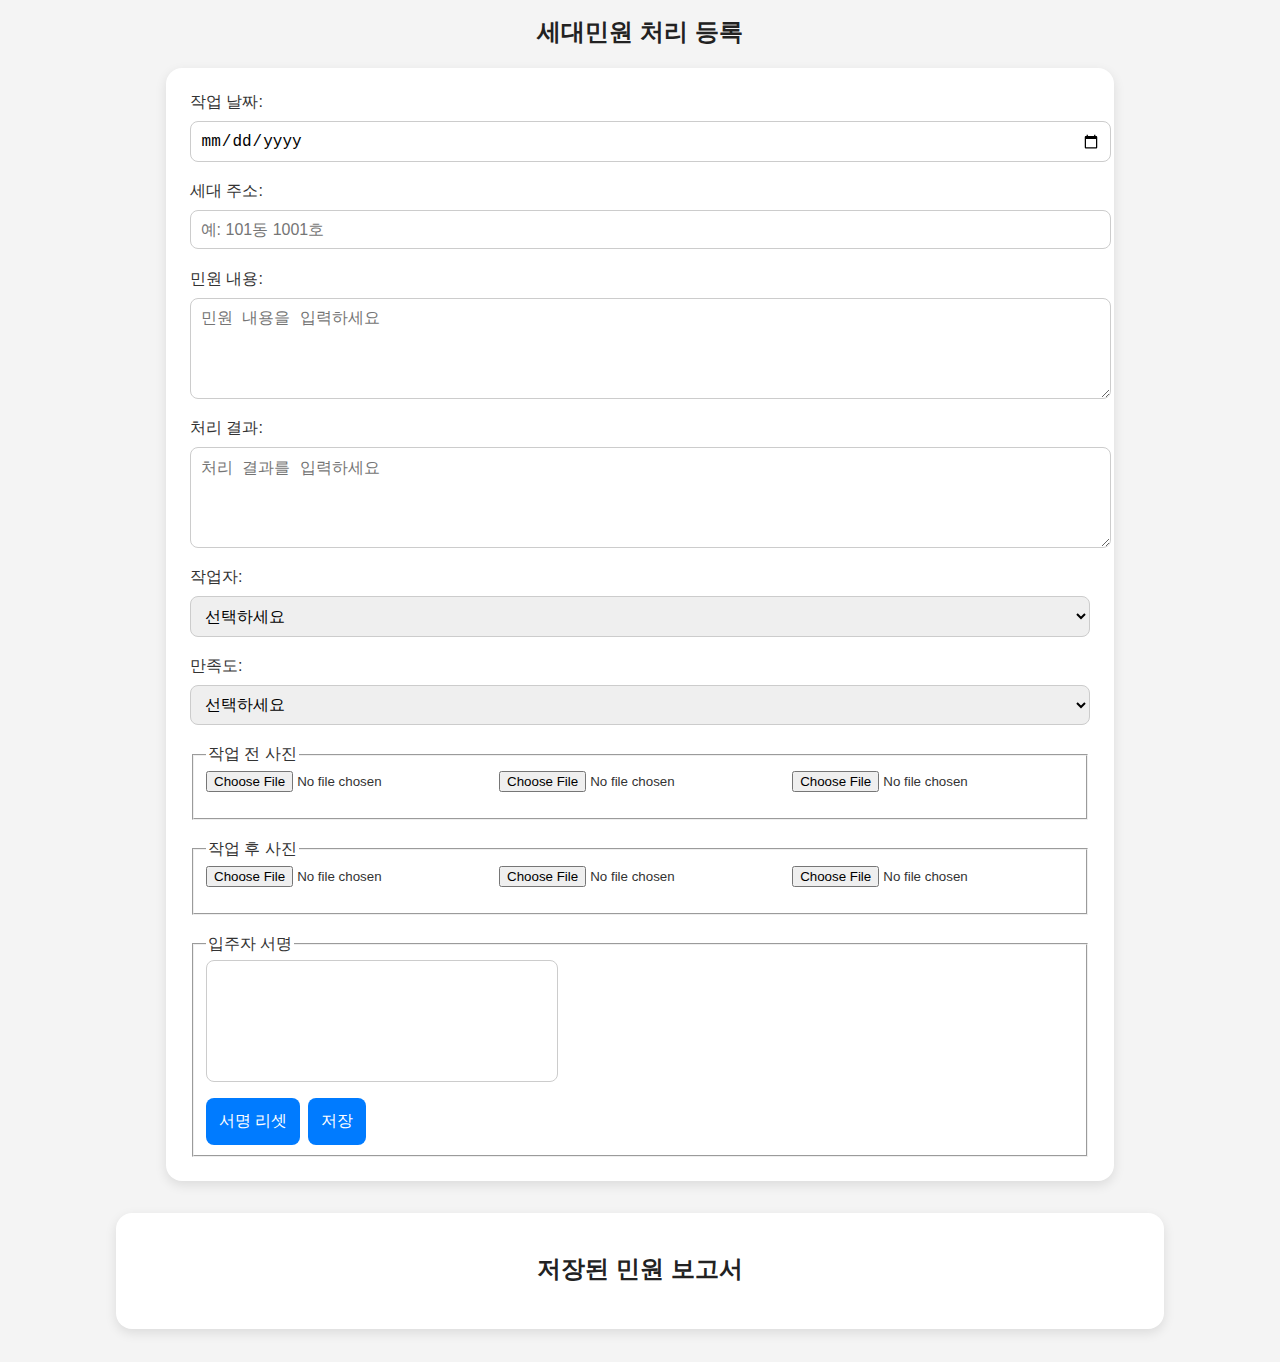
<file: index.html>
<!DOCTYPE html>
<html lang="ko">

<head>
  <meta charset="UTF-8">
  <meta name="viewport" content="width=device-width, initial-scale=1.0">
  <title>정촌 올리움 세대민원 처리 보고서</title>
  <link rel="stylesheet" href="style.css">
</head>

<body>
  <h2>세대민원 처리 등록</h2>
  <form id="reportForm">
    <label>작업 날짜:
      <input type="date" name="date" required>
    </label>

    <label>세대 주소:
      <input type="text" name="address" placeholder="예: 101동 1001호" required>
    </label>

    <label>민원 내용:
      <textarea name="content" placeholder="민원 내용을 입력하세요" required></textarea>
    </label>

    <label>처리 결과:
      <textarea name="result" placeholder="처리 결과를 입력하세요" required></textarea>
    </label>

    <label>작업자:
      <select name="manager" required>
        <option value="">선택하세요</option>
        <option value="김원식">김원식</option>
        <option value="최재혁">최재혁</option>
        <option value="박상우">박상우</option>
      </select>
    </label>

    <label>만족도:
      <select name="satisfaction" required>
        <option value="">선택하세요</option>
        <option value="1">⭐</option>
        <option value="2">⭐⭐</option>
        <option value="3">⭐⭐⭐</option>
        <option value="4">⭐⭐⭐⭐</option>
        <option value="5">⭐⭐⭐⭐⭐</option>
      </select>
    </label>

    <fieldset>
      <legend>작업 전 사진</legend>
      <div class="image-upload-grid">
        <input type="file" accept="image/*" class="before-image" required>
        <input type="file" accept="image/*" class="before-image">
        <input type="file" accept="image/*" class="before-image">
      </div>
      <div class="image-preview" id="before-preview"></div>
    </fieldset>

    <fieldset>
      <legend>작업 후 사진</legend>
      <div class="image-upload-grid">
        <input type="file" accept="image/*" class="after-image" required>
        <input type="file" accept="image/*" class="after-image">
        <input type="file" accept="image/*" class="after-image">
      </div>
      <div class="image-preview" id="after-preview"></div>
    </fieldset>

    <fieldset>
      <legend>입주자 서명</legend>
      <canvas id="signature-pad"></canvas>
      <div style="margin-top: 0.5rem; display: flex; gap: 0.5rem; flex-wrap: wrap;">
        <button type="button" onclick="clearSignature()">서명 리셋</button>
        <button type="button" onclick="saveReport()">저장</button>
      </div>
    </fieldset>
  </form>

  <section id="reportSection">
    <h2>저장된 민원 보고서</h2>
    <div id="savedReports"></div>
  </section>

  <script src="script.js"></script>
</body>

</html>
</file>
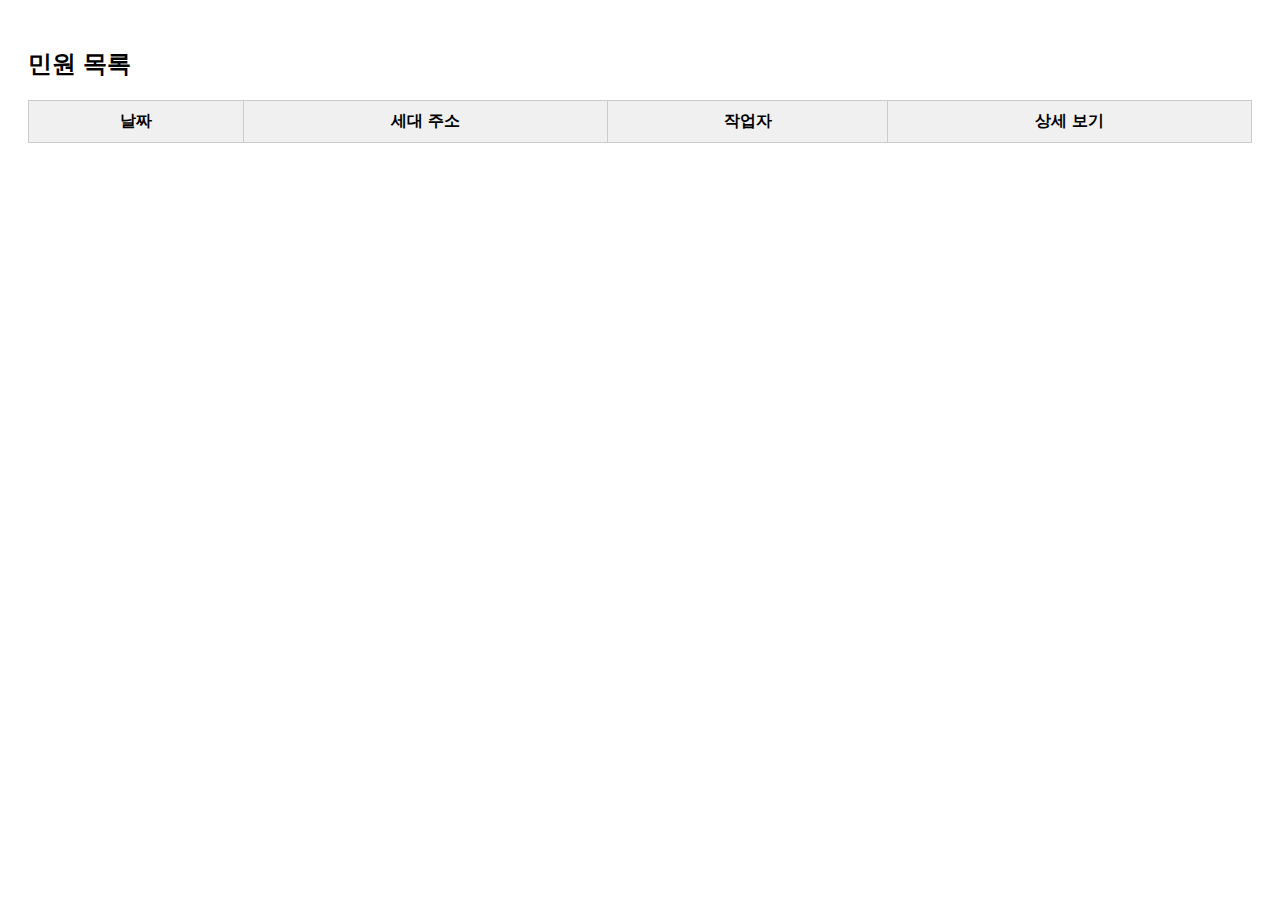
<file: board.html>
<!DOCTYPE html>
<html lang="ko">
<head>
  <meta charset="UTF-8">
  <title>민원 목록</title>
  <style>
    body { font-family: sans-serif; padding: 20px; }
    table { width: 100%; border-collapse: collapse; }
    th, td { padding: 10px; border: 1px solid #ccc; }
    th { background: #f0f0f0; }
    a { text-decoration: none; color: blue; }
  </style>
</head>
<body>
  <h2>민원 목록</h2>
  <table>
    <thead>
      <tr>
        <th>날짜</th>
        <th>세대 주소</th>
        <th>작업자</th>
        <th>상세 보기</th>
      </tr>
    </thead>
    <tbody id="reportList"></tbody>
  </table>

  <script>
    const reports = JSON.parse(localStorage.getItem('reports') || '[]');
    const list = document.getElementById('reportList');

    reports.forEach(report => {
      const tr = document.createElement('tr');
      tr.innerHTML = `
        <td>${report.date}</td>
        <td>${report.address}</td>
        <td>${report.worker}</td>
        <td><a href="report.html?id=${report.id}">보기</a></td>
      `;
      list.appendChild(tr);
    });
  </script>
</body>
</html>
</file>
<file: style.css>
/* style.css */

body {
  font-family: 'Arial', sans-serif;
  margin: 0;
  padding: 0;
  background-color: #f4f4f4;
  color: #333;
}

h2 {
  text-align: center;
  margin-top: 1rem;
  color: #222;
}

form {
  max-width: 900px;
  margin: 1rem auto;
  padding: 1.5rem;
  background-color: #fff;
  border-radius: 16px;
  box-shadow: 0 4px 12px rgba(0, 0, 0, 0.1);
  display: flex;
  flex-direction: column;
  gap: 1.2rem;
}

label,
fieldset {
  display: flex;
  flex-direction: column;
  gap: 0.5rem;
  font-size: 1rem;
}

input[type="text"],
input[type="date"],
textarea,
select {
  padding: 0.6rem;
  border: 1px solid #ccc;
  border-radius: 8px;
  font-size: 1rem;
  width: 100%;
}

textarea {
  resize: vertical;
  min-height: 80px;
}

button[type="submit"],
button[type="button"] {
  padding: 0.8rem;
  font-size: 1rem;
  background-color: #007BFF;
  color: white;
  border: none;
  border-radius: 8px;
  cursor: pointer;
  transition: background-color 0.3s ease;
}

button:hover {
  background-color: #0056b3;
}

.image-upload-grid {
  display: grid;
  grid-template-columns: repeat(3, 1fr);
  gap: 0.7rem;
}

.image-preview {
  display: flex;
  flex-wrap: wrap;
  gap: 0.7rem;
  margin-top: 0.5rem;
}

.image-preview img {
  width: 100px;
  height: 100px;
  border-radius: 8px;
  border: 1px solid #ccc;
  object-fit: cover;
}

canvas#signature-pad {
  border: 1px solid #ccc;
  border-radius: 8px;
  background-color: #fff;
  width: 100%;
  max-width: 350px;
  height: 120px;
}

@media (max-width: 768px) {
  form {
    padding: 1rem;
  }

  .image-upload-grid {
    grid-template-columns: repeat(2, 1fr);
  }

  canvas#signature-pad {
    width: 100%;
  }
}

#reportSection {
  max-width: 1000px;
  margin: 2rem auto;
  padding: 1.5rem;
  background-color: #fff;
  border-radius: 16px;
  box-shadow: 0 4px 12px rgba(0, 0, 0, 0.1);
}

#savedReports > div {
  border-bottom: 1px solid #ccc;
  padding: 1rem 0;
}

#savedReports img {
  width: 100px;
  height: auto;
  border-radius: 8px;
  margin-right: 0.5rem;
}

/* 모바일에서 버튼 간격 및 입력 필드 정렬 개선 */
@media (max-width: 480px) {
  button[type="submit"],
  button[type="button"] {
    width: 100%;
  }

  label,
  input,
  textarea,
  select {
    font-size: 0.95rem;
  }
}
</file>
